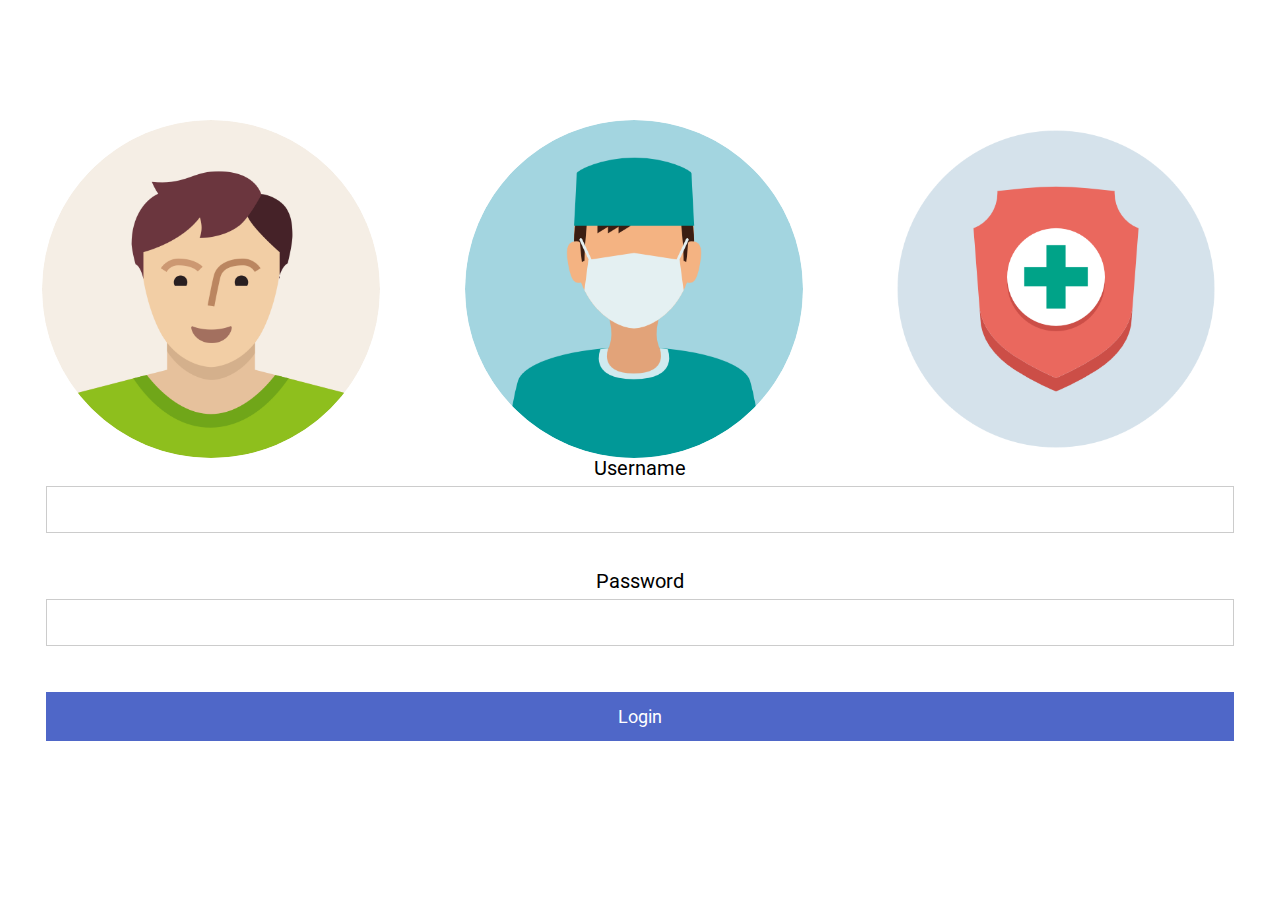
<file: hackmx/index.html>
<!doctype html>

<html lang="en">
<head>
  <meta charset="utf-8">
  <meta name="viewport" content="width=device-width, initial-scale=1.0">
  <link href="https://fonts.googleapis.com/css?family=Roboto" rel="stylesheet">
  <script src="https://ajax.googleapis.com/ajax/libs/jquery/3.3.1/jquery.min.js"></script>
  <title>Hackmx Login</title>
  <meta name="description" content="The HTML5 Herald">
  <meta name="author" content="SitePoint">
  <link rel="stylesheet" href="css/styles.css">
</head>

<body>
    <div class="spacer60"></div>
    <div class="spacer60"></div>
    <div id="choosePrivilege">
        <div class="imageThird">
            <img id="userImage"src="img/user_icon.png" width="128px" height="128px">
        </div>
        <div class="imageThird">
        <img id="doctorImage" src="img/doctor_icon.png" width="128px" height="128px"></div>
        <div class="imageThird">
            <img id="insurImage" src="img/insurance_icon.png" width="128px" height="128px">
        </div>
    </div>
    <div class="spacer60"></div>
    <div class="spacer60"></div>
     <div id="loginContainer">
        <form>
          <div class="container">
            <label><b>Username</b></label>
            <input type="text" name="uname">
            <div class="spacer30"></div>
            <label><b>Password</b></label>
            <input type="password"  name="psw">
            <div class="spacer30"></div>
            <button id="login" type="reset">Login</button>
          </div>
        </form>
     </div>
  <div class="spacer60"></div>
  <script src="js/scripts_index.js"></script>
</body>
</html>
</file>
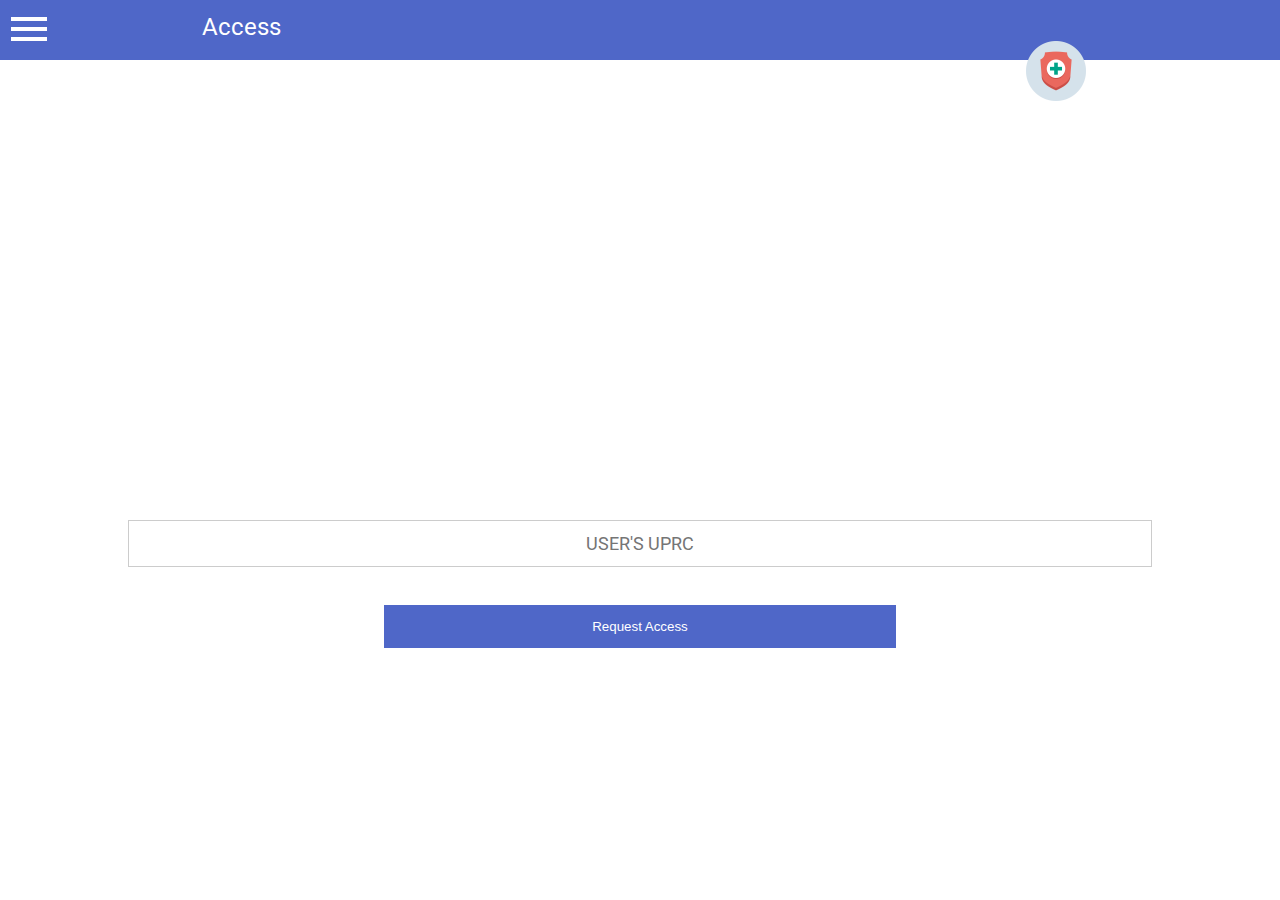
<file: hackmx/insuranceApp.html>
<!doctype html>

<html lang="en">
<head>
  <meta charset="utf-8">
  <meta name="viewport" content="width=device-width, initial-scale=1.0">
  <link href="https://fonts.googleapis.com/css?family=Roboto" rel="stylesheet">
  <script src="https://ajax.googleapis.com/ajax/libs/jquery/3.3.1/jquery.min.js"></script>
  <title>Hackmx Insurance</title>
  <meta name="description" content="The HTML5 Herald">
  <meta name="author" content="SitePoint">
  <link rel="stylesheet" href="css/styles.css">
</head>

<body>
  <div id="headerContainer">
      <div id="uiMenuIcon">
         <img src="img/ic_menu_white_48dp_1x.png">
      </div>
      <div id="headerTitle">Access</div>
      <div id="medIcon">
         <img src="img/insurance_icon.png" width="64px">
      </div>
  </div>
 <div id="hiddenMenu" style="display: none" >
     <ul id="uiMenuList">
        <li id="medInHisLi">Medical History</li>
        <li id="reqAccessLi">Request Access</li>
        <li id="aboutLi">About</li>
     </ul>
 </div>

    <div id="MedHistoryContainer" style="display: none">
     <div id="patientInfo">
        <div id="details">
            <span id="medicalHisTitle">Patient's details</span>
            <div class="spacer15"></div>
        <ul>
            <li> Name: <span id="userNameDetail">Orlando Herrera</span></li>
            <li> Age: <span id="userAgeDetail">60</span></li>
            <li> Blood Type: <span id="userBloodDetail">A-</span></li>
        </ul>
    </div>
     </div>
     <div id="medicalHistory" style="display: block" >
         <span id="medicalHisTitle">Medical History</span>
          <input id="users_code3" type="text" placeholder="Filter">
    <button id="searchHist" type="submit" class="request">Filter</button>
         <div class="spacer30"></div>
         <div id="historyMed">
             <ul>
            <li class="blockchain">
                    <ul>
                        <li>Classification: Study</li>
                        <li>Description: DNA patternity test</li>
                        <li>Date: 02/02/2018 </li>
                        <li>Entity: INMEGEN </li>
                    </ul></li>

            </ul>
            <ul>
                <li class="blockchain">
                    <ul>
                        <li>Classification: Diagnosis</li>
                        <li>Description: Multiple identity syndrome</li>
                        <li>Date: 06/08/2017 </li>
                        <li>Entity: Psychiatric Hospital of LA</li>
                    </ul>
                </li>
                <li class="blockchain">
                    <ul>
                        <li>Classification: Vaccination</li>
                        <li>Description: Received triple Type A </li>
                        <li>Date: 17/03/2018 </li>
                        <li>Entity: Federal Campaign </li>
                    </ul></li>

                <li class="blockchain">
                    <ul>
                        <li>Classification: study</li>
                        <li>Description: VIH Exam taken </li>
                        <li>Date: 11/04/2018 </li>
                        <li>Entity: ITESM Santa Fe </li>
                    </ul></li>

            </ul>
         </div>
    </div>
     <div id="historyMedVaccination" style="display: none">
            <ul>
                <li class="blockchain">
                    <ul>
                        <li>Classification: Vaccination</li>
                        <li>Description: Received Rubeola Type A </li>
                        <li>Date: 14/04/2018 </li>
                        <li>Entity: Federal Campaign </li>
                    </ul></li>

            </ul>
         </div>
 </div>
    <div id="AccessContainer" style="display: block" >
        <input id="users_code" type="text" placeholder="User's UPRC">
        <button id="requestButton" type="submit" class="request">Request Access</button>
    </div>
    <div id="AboutContainer" style="display: none" >
    <div id="aboutText">
        <p>This prototype web app allows insurance companies to better provide health plans for their clients via Blockchain as medical records.</p>
     </div>
 </div>
  <script src="js/scripts_insur.js"></script>
</body>
</html>
</file>
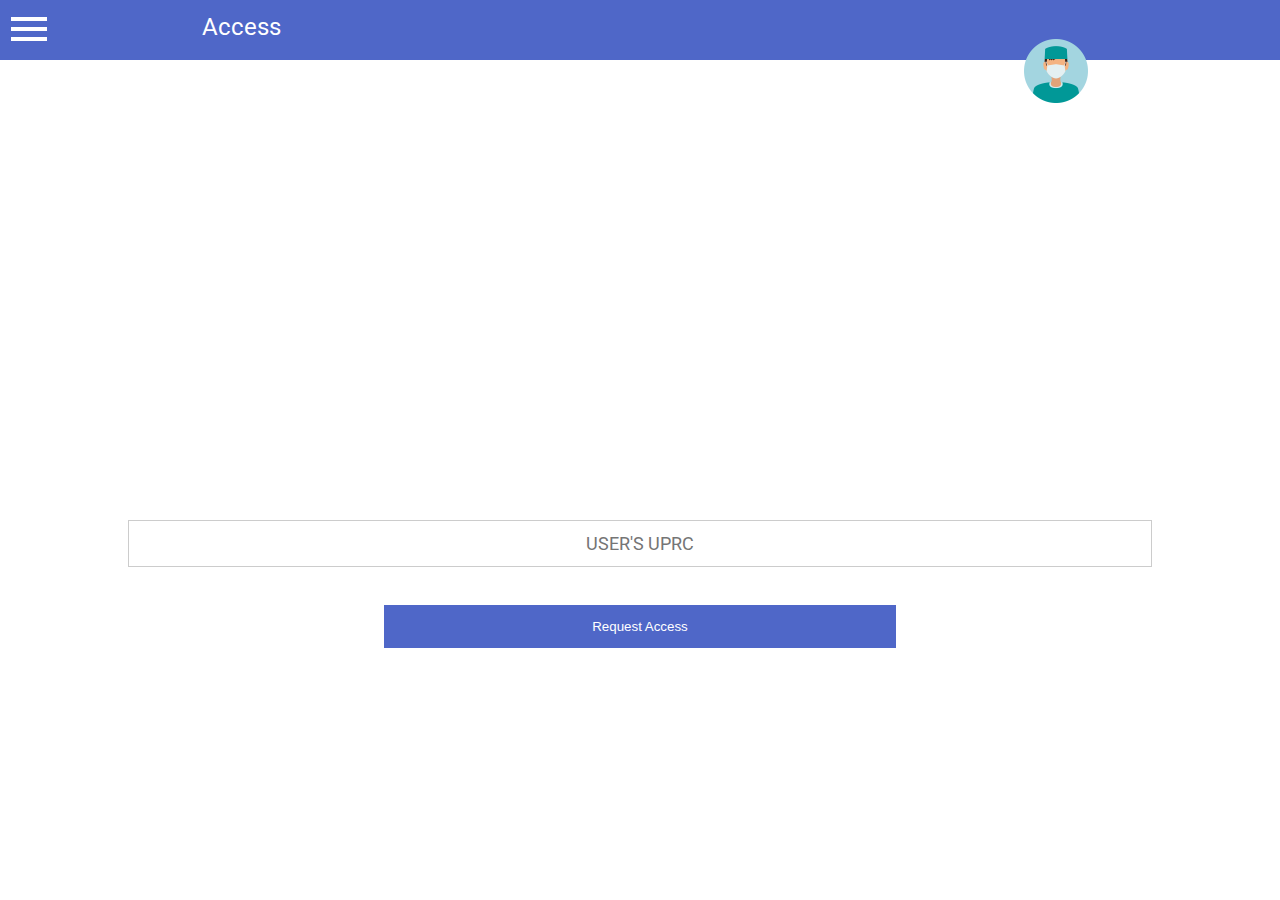
<file: hackmx/medApp.html>
<!doctype html>

<html lang="en">
<head>
  <meta charset="utf-8">
  <meta name="viewport" content="width=device-width, initial-scale=1.0">
  <link href="https://fonts.googleapis.com/css?family=Roboto" rel="stylesheet">
  <script src="https://ajax.googleapis.com/ajax/libs/jquery/3.3.1/jquery.min.js"></script>
  <title>Hackmx Medical</title>
  <meta name="description" content="The HTML5 Herald">
  <meta name="author" content="SitePoint">
  <link rel="stylesheet" href="css/styles.css">
</head>

<body>
 <div id="headerContainer">
     <div id="uiMenuIcon">
        <img src="img/ic_menu_white_48dp_1x.png">
     </div>
     <div id="headerTitle">Access</div>
     <div id="medIcon">
        <img src="img/doctor_icon.png" width="64px">
     </div>
 </div>
 <div id="hiddenMenu" style="display: none" >
     <ul id="uiMenuList">
        <li id="medMedHisLi">Medical History</li>
        <li id="reqAccessLi">Request Access</li>
        <li id="upHisLi">Update History</li>
        <li id="reqUnvalidLi">Request Unvalidation</li>
        <li id="aboutLi">About</li>
     </ul>
 </div>

 <div id="MedMedHistoryContainer" style="display: none">
     <div id="patientInfo">
        <div id="details">
            <span id="medicalHisTitle">Patient's details</span>
            <div class="spacer15"></div>
        <ul>
            <li> Name: <span id="userNameDetail">Bryan</span></li>
            <li> Age: <span id="userAgeDetail">19</span></li>
            <li> Blood Type: <span id="userBloodDetail">o-</span></li>
        </ul>
     </div>
     </div>
     <div id="medicalHistory" style="display: block" >
         <span id="medicalHisTitle">Medical History</span>
         <input id="users_code3" type="text" placeholder="Filter">
         <button id="searchHist" type="submit" class="request">Filter</button>
         <div class="spacer30"></div>
         <div id="historyMed">
            <ul>
                <li class="blockchain">
                    <ul>
                        <li>Classification: Diagnosis</li>
                        <li>Description: Detected signs of type c cancer </li>
                        <li>Date: 20/06/2018 </li>
                        <li>Entity: San Alejo Hospital</li>
                    </ul>
                </li>
                <li class="blockchain">
                    <ul>
                        <li>Classification: Vaccination</li>
                        <li>Description: Received Rubeola Type A </li>
                        <li>Date: 14/04/2018 </li>
                        <li>Entity: Federal Campaign </li>
                    </ul></li>

                <li class="blockchain">
                    <ul>
                      <li>Classification: Analysis</li>
                      <li>Description: Sugar and glucose take</li>
                      <li>Date: 11/03/2018 </li>
                      <li>Entity: Prim Lab's </li>
                    </ul></li>
            </ul>
         </div>
    </div>
     <div id="historyMedVaccination" style="display: none">
            <ul>
                <li class="blockchain">
                    <ul>
                        <li>Classification: Vaccination</li>
                        <li>Description: Received Rubeola Type A </li>
                        <li>Date: 14/04/2018 </li>
                        <li>Entity: Federal Campaign </li>
                    </ul></li>

            </ul>
         </div>
 </div>
 <div id="AccessContainer" style="display: block">
    <input id="users_code" type="text" placeholder="User's UPRC">
    <button id="accessButton" type="submit" class="request">Request Access</button>
 </div>
 <div id="UpdateContainer" style="display: none">
      <div id="addToHis">Add record to medical History</div>
     <div id="newRecord">
        <input id="users_code3" type="text" placeholder="Classification">
        <input id="users_code3" type="text" placeholder="Description">
        <input id="users_code3" type="text" placeholder="Date">
        <input id="users_code3" type="text" placeholder="Entity">

     </div>
     <div id="addBlockToHis">
        <img src="img/ic_note_add_white_48dp_1x.png">
     </div>
 </div>
 <div id="RequestUnvalidationContainer" style="display: none">
    <input id="users_code" type="text" placeholder="Entry ID">
    <button type="submit" class="request">Request Unvalidation</button>
 </div>
 <div id="AboutContainer" style="display: none" >
    <div id="aboutText">
        <p>This prototype web app allows hospital to view and update their patient's entire medical history via blockchain technology.</p>
     </div>
 </div>
  <script src="js/scripts_med.js"></script>
</body>
</html>
</file>
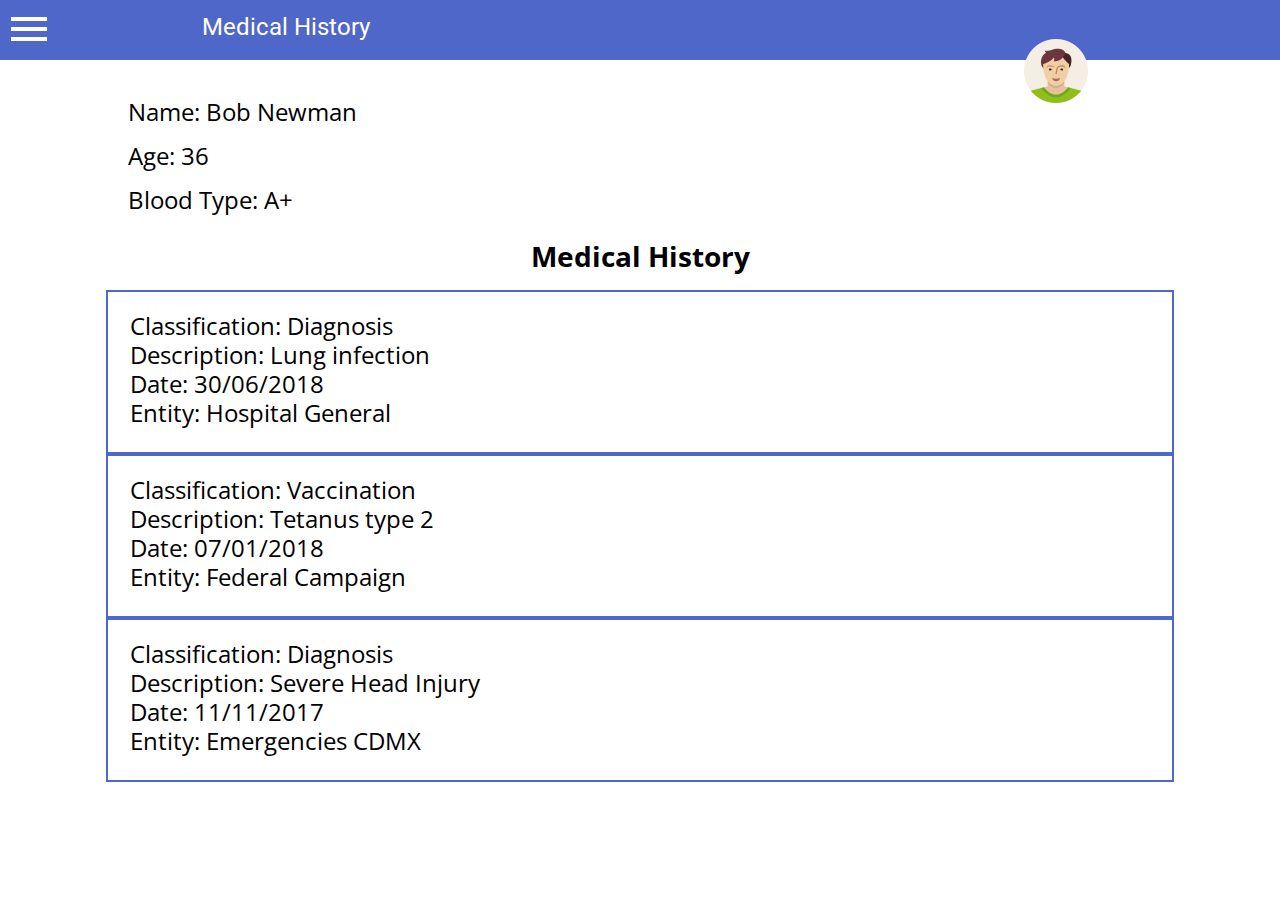
<file: hackmx/userApp.html>
<!doctype html>

<html lang="en">
<head>
  <meta charset="utf-8">
  <meta name="viewport" content="width=device-width, initial-scale=1.0">
  <link href="https://fonts.googleapis.com/css?family=Open+Sans:300,400,700|Roboto:400,700" rel="stylesheet">
  <script src="https://ajax.googleapis.com/ajax/libs/jquery/3.3.1/jquery.min.js"></script>
  <title>Hackmx User</title>
  <meta name="description" content="The HTML5 Herald">
  <meta name="author" content="SitePoint">
  <link rel="stylesheet" href="css/styles.css">
</head>

<body>
 <div id="headerContainer">
     <div id="uiMenuIcon">
        <img src="img/ic_menu_white_48dp_1x.png" >
     </div>
     <div id="headerTitle"> Medical History</div>
     <div id="userIcon">
        <img src="img/user_icon.png" width="64px">
     </div>
 </div>
 <div class="spacer60"></div>
 <div id="hiddenMenu" style="display: none" >
     <ul id="uiMenuList">
        <li id="medHisLi">Medical History</li>
        <li id="permLi">Permissions</li>
        <li id="aboutLi">About</li>
     </ul>
 </div>
 <div id="MedHistoryContainer">
    <div id="details">
        <ul>
            <li>Name: <span id="userNameDetail">Bob Newman</span></li>
            <li>Age: <span id="userAgeDetail">36</span></li>
            <li>Blood Type: <span id="userBloodDetail">A+</span></li>
        </ul>
    </div>
    <div id="medicalHistory">
         <span id="medicalHisTitle">Medical History</span>
         <div id="historyMed">
            <ul>
                <li class="blockchain">
                    <ul>
                        <li>Classification: Diagnosis</li>
                        <li>Description: Lung infection </li>
                        <li>Date: 30/06/2018 </li>
                        <li>Entity: Hospital General</li>
                    </ul>
                </li>
                <li class="blockchain">
                    <ul>
                        <li>Classification: Vaccination</li>
                        <li>Description: Tetanus type 2 </li>
                        <li>Date: 07/01/2018 </li>
                        <li>Entity: Federal Campaign </li>
                    </ul></li>

            </ul>
            <ul>
            <li class="blockchain">
                    <ul>
                        <li>Classification: Diagnosis</li>
                        <li>Description: Severe Head Injury</li>
                        <li>Date: 11/11/2017 </li>
                        <li>Entity: Emergencies CDMX</li>
                    </ul></li>

            </ul>
         </div>
    </div>
 </div>
 <div id="PermissionsContainer" style="display: none" >
   <div id="Permission_message">
        <ul>
            <li> A new association wants to access your medical history.</li>
            <li id="hospital_request_name">San Alejo Hospital</li>
            <li>15/04/2018</li>
        </ul>
        <button id="accept">Accept</button>
        <button id="reject">Reject</button>
    </div>
 </div>
 <div id="AboutContainer" style="display: none" >
    <div id="aboutText">
        <p>This prototype web app allows users to view their entire medical history via blockchain technology. Allowing hospitals and insurance companies to easily acces granted information.</p>
     </div>
 </div>

  <script src="js/scripts_user.js"></script>
</body>
</html>
</file>
<file: hackmx/css/styles.css>
/* http://meyerweb.com/eric/tools/css/reset/
   v2.0 | 20110126
   License: none (public domain)
*/

html, body, div, span, applet, object, iframe,
h1, h2, h3, h4, h5, h6, p, blockquote, pre,
a, abbr, acronym, address, big, cite, code,
del, dfn, em, img, ins, kbd, q, s, samp,
small, strike, strong, sub, sup, tt, var,
b, u, i, center,
dl, dt, dd, ol, ul, li,
fieldset, form, label, legend,
table, caption, tbody, tfoot, thead, tr, th, td,
article, aside, canvas, details, embed,
figure, figcaption, footer, header, hgroup,
menu, nav, output, ruby, section, summary,
time, mark, audio, video {
	margin: 0;
	padding: 0;
	border: 0;
	font-size: 100%;
	font: inherit;
	vertical-align: baseline;
}
/* HTML5 display-role reset for older browsers */
article, aside, details, figcaption, figure,
footer, header, hgroup, menu, nav, section {
	display: block;
}
body {
	line-height: 1;
}
ol, ul {
	list-style: none;
}
blockquote, q {
	quotes: none;
}
blockquote:before, blockquote:after,
q:before, q:after {
	content: '';
	content: none;
}
table {
	border-collapse: collapse;
	border-spacing: 0;
}

body{
    font-family: 'Roboto', sans-serif;
}
#headerContainer{
    font-family: inherit;
    width: 100%;
    background-color: rgb(79,103,200);
    height: 60px;
    float: left;
}
#hiddenMenu{
    font-family: inherit;
    margin: 0 auto;
    width: 100%;
    float: left;
}
#uiMenuIcon{
    width: 15%;
}
#userIcon{
    display: block;
    width: 20%;
    float: right;
}
#medIcon{
    display: block;
    width: 20%;
    float: right;
}
#insuranceIcon{
    display: block;
    width: 20%;
    float: right;
}
.detail{
    width: 100%;
    text-align: center;
    font-family: 'Open Sans', sans-serif;
    font-weight: 400;
}
#headerTitle{
    width: 60%;
    margin: 15px auto 0px 100px;
    font-size: 24px;
    color: white;
}

#choosePrivilege{
    width: 100%;
    margin: 0 auto;
}
.imageThird{
    width: 33%;
    float: left;
}

.imageThird img{
    border-radius: 100%;
    display: block;
    margin: 0 auto;
    width: 80%;
    height: 90%;
}
#uiMenuIcon{
    padding: 5px;
    float: left;
}

#uiMenuList li{
    text-align: center;
    font-family: 'Open Sans', sans-serif;
    font-weight: 400;
    width: 100%;
    margin: 40px 0 40px 0;
    padding: 5px 0 20px 0;
    font-size: 24px;
    font-family: inherit;
    border-bottom: 1px solid rgb(79,103,200);
}

#MedHistoryContainer{
}

#historyMed{
    margin-top: 20px;
}
#addBlockToHis{
    background-color: #4CAF50;
    border-radius: 100px;
    width: 300px;
    color: white;
    font-size: 18px;
    margin: 20px auto;
}
#addToHis{
    color: black;
		padding-top: 100px;
    text-align: center;
    font-size: 28px;
    font-family: 'Open Sans', sans-serif;
    font-weight: 700;
    margin-bottom: 20px;
}
#addBlockToHis img{
    margin: 0 auto;
    display: block;
    margin-bottom: 30px;
}

#historyMedVaccination{
    margin-top: 50px;
}
#medicalHistory{
    margin: 15px auto;
    margin-top: 30px;
    text-align: center;
    font-size: 28px;
    font-family: 'Open Sans', sans-serif;
    font-weight: 700;

}

#aboutText{
		padding-top: 100px;
		font-size: 28px;
    font-family: 'Open Sans', sans-serif;
    font-weight: 700;
    text-align: left;
}
#aboutText p{
	text-align: center;
	margin: 0 10px;
}

#AboutContainer{
    padding-top: 50px;
}
#patientInfo{
	  padding-top: 100px;
    margin: 0 auto;
    text-align: center;
    font-size: 28px;
    font-family: 'Open Sans', sans-serif;
    font-weight: 700;
}

#medicalHisTitle{
    margin-bottom: 25px;
    padding-bottom: 25px;
    height: 40px;
}
.blockchain{
    margin-top: 15px;
    margin-bottom: 15px;
    margin: 0 auto;
    font-size: 24px;
    width: 80%;
    font-weight: 400;
    padding: 20px;
    border: 2px solid rgb(79,103,200);
}
.blockchain ul{
    text-align: left;
    padding: 2px;
}
.blockchain li{
    margin-bottom: 5px;
}
#AccessContainer {
    width: 80%;
    margin: 0 auto;
    padding-top: 40%;
}

.request {
    width: 50%;
    margin: 0 auto;
    display: block;
    margin-top: 30px;
    background-color: rgb(79,103,200);
}

#users_code {
    text-transform: uppercase;
}

#users_code2 {
    margin-top: 50px;
    text-transform: uppercase;
}
#users_code3 {
    margin-top: 30px;
    text-transform: uppercase;
}


/* Bordered form */
form {
    border: 3px solid #f1f1f1;
}

#details ul{
    margin: 0 auto;
    text-align: center;
    width: 80%;
		padding-top: 40px;
}

#details li{
    text-align: left;
    font-size: 24px;
    font-family: 'Open Sans', sans-serif;
    font-weight: 400;
    margin-bottom: 20px;
}
/* Full-width inputs */
input[type=text], input[type=password] {
    width: 100%;
    padding: 12px 20px;
    margin: 8px 0;
    display: inline-block;
    border: 1px solid #ccc;
    box-sizing: border-box;
}

/* Set a style for all buttons */
button {
    background-color: #4CAF50;
    color: white;
    padding: 14px 20px;
    margin: 8px 0;
    border: none;
    cursor: pointer;
    width: 100%;
}

/* Add a hover effect for buttons */
button:hover {
    opacity: 0.8;
}

/* Extra style for the cancel button (red) */
.cancelbtn {
    width: auto;
    padding: 10px 18px;
    background-color: #f44336;
}

/* Center the avatar image inside this container */
.imgcontainer {
    text-align: center;
    margin: 24px 0 12px 0;
}

/* Avatar image */
img.avatar {
    width: 40%;
    border-radius: 50%;
}

/* Add padding to containers */
.container {
    padding: 16px;
    text-align: center;
    font-family: inherit;
    font-size: 20px;
    border: none;
}

#loginContainer{
    border: none;
}

loginContainer form{
    border: none;
    margin: 30px;
}
loginContainer form input{
    border: none;
    padding: 10px;
}
form{
    border: none;
    margin: 30px;
}

input{
    margin: 30px;
    text-align: center;
    font-size: 18px;
    font-family: inherit;
}
.spacer60{
    width: 100%;
    height: 60px;
    border: none;
}
.spacer30{
    width: 100%;
    height: 30px;
    border: none;
}
.spacer15{
    width: 100%;
    height: 15px;
    border: none;
}
.container button{
    background-color:  rgb(79,103,200);
    font-family: inherit;
    font-size: 18px;
}
.alert {
    width: 100%;
    background-color: white;
    opacity: 1;
    transition: opacity 0.6s;
    margin-bottom: 15px;
}

#PermissionsContainer {
    width: 80%;
    margin: 80px auto;
    font-family: 'Open Sans', sans-serif;
    font-size: 20px;

}

#Permission_message ul li {
    margin-bottom: 10px;
}

#Permission_message {
    text-align: center;
    width: 100%;
    padding-top: 20px;
}

#hospital_request_name {
    font-weight: 700;
}

#accept {
    width: 50%;
    margin: 0 auto;
    display: block;
    margin-bottom: 20px;
    margin-top: 20px;
    border-radius: 5px;
}

#reject {
    width: 50%;
    background-color: red;
    margin: 0 auto;
    display: block;
    border-radius: 5px;
}
/* The "Forgot password" text */
span.psw {
    float: right;
    padding-top: 16px;
}
</file>
